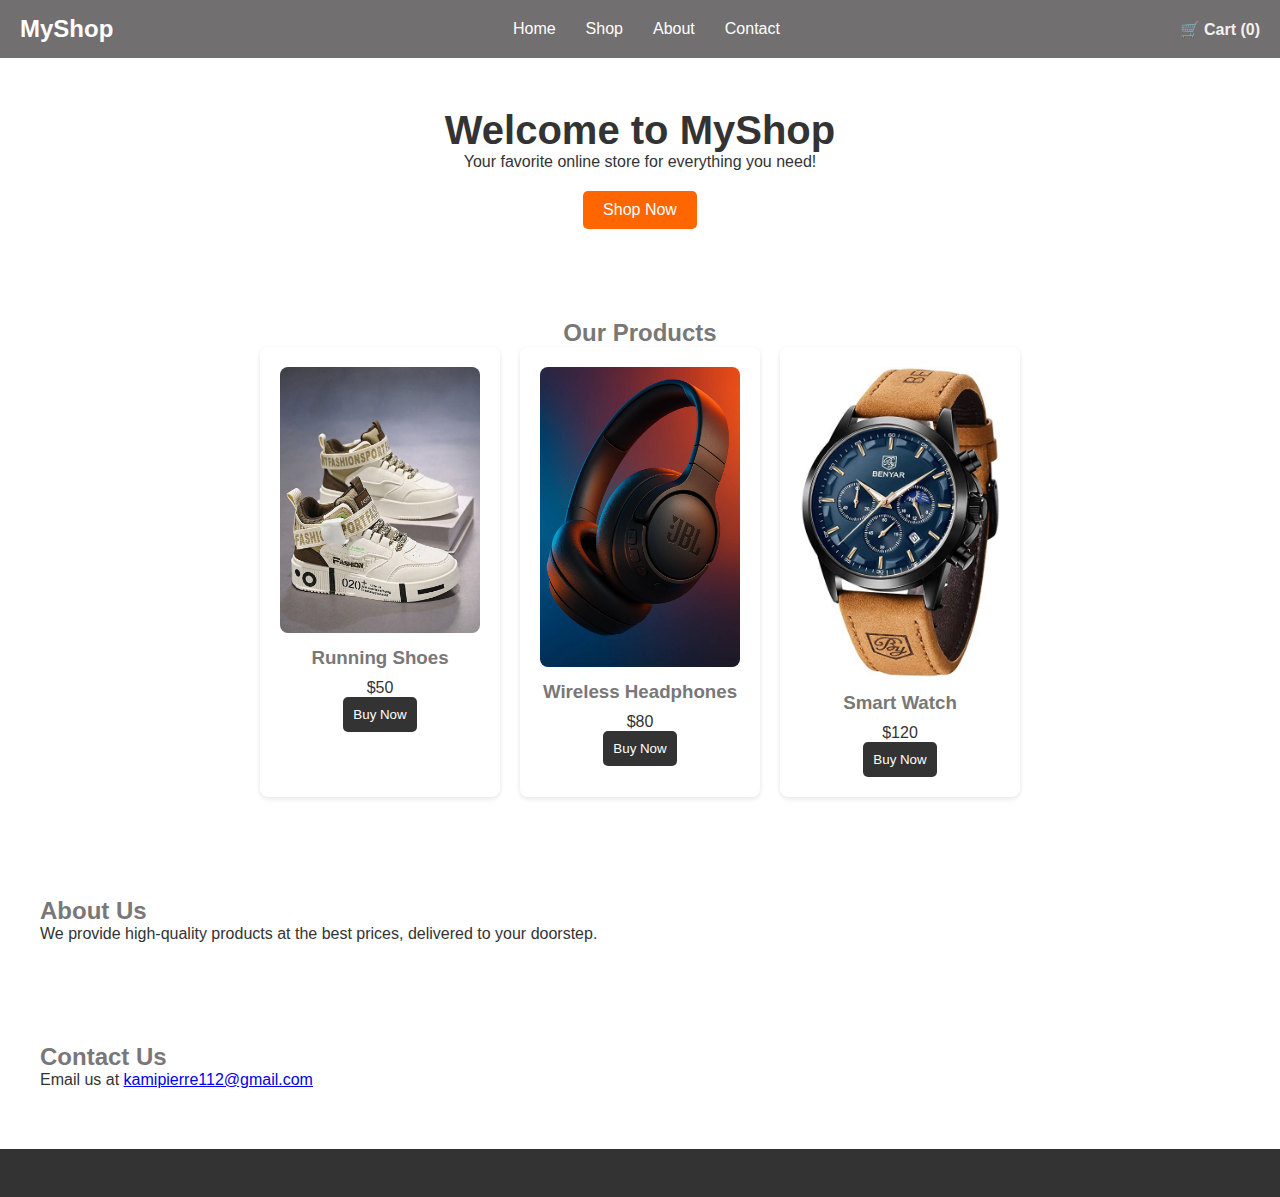
<file: index.html>
<!DOCTYPE html>
<html lang="en">
<head>
  <meta charset="UTF-8">
  <meta name="viewport" content="width=device-width, initial-scale=1.0">
  <title>My E-Tenacious  Store</title>
  <link rel="stylesheet" href="style.css">
</head>
<body>

  <!-- Header -->
  <header>
    <div class="logo"><a href="index.html">MyShop</a></div>
    <nav>
      <ul>
        <li><a href="#hero">Home</a></li>
        <li><a href="#products">Shop</a></li>
        <li><a href="#about">About</a></li>
        <li><a href="#contact">Contact</a></li>
      </ul>
    </nav>
    <div class="cart">🛒 Cart (0)</div>
  </header>

  <!-- Hero Section -->
  <section class="hero" id="hero">
    <h1>Welcome to MyShop</h1>
    <p>Your favorite online store for everything you need!</p>
    <a href="#products" class="btn">Shop Now</a>
  </section>

  <!-- Products Section -->
  <section id="products">
    <h2>Our Products</h2>
    <div class="product-grid">

      <div class="product-card">
        <a href="https://www.nike.com" target="_blank">
          <img src="images/shoes.jpeg" alt="Running Shoes">
        </a>
        <h3>Running Shoes</h3>
        <p>$50</p>
        <a href="https://www.nike.com" target="_blank">
          <button>Buy Now</button>
        </a>
      </div>

      <div class="product-card">
        <a href="https://www.amazon.com" target="_blank">
          <img src="images/headphone.jpeg" alt="Wireless Headphones">
        </a>
        <h3>Wireless Headphones</h3>
        <p>$80</p>
        <a href="https://www.amazon.com" target="_blank">
          <button>Buy Now</button>
        </a>
      </div>

      <div class="product-card">
        <a href="https://www.apple.com" target="_blank">
          <img src="images/watch.jpeg" alt="Smart Watch">
        </a>
        <h3>Smart Watch</h3>
        <p>$120</p>
        <a href="https://www.apple.com" target="_blank">
          <button>Buy Now</button>
        </a>
      </div>

    </div>
  </section>

  <!-- About Section -->
  <section id="about">
    <h2>About Us</h2>
    <p>We provide high-quality products at the best prices, delivered to your doorstep.</p>
  </section>

  <!-- Contact Section -->
  <section id="contact">
    <h2>Contact Us</h2>
    <p>Email us at 
      <a href="mailto:kamipierre112@gmail.com">kamipierre112@gmail.com</a>
    </p>
  </section>

  <!-- Footer -->
  <footer>
    <p>&copy; 2025 MyShop | All Rights Reserved</p>
  </footer>

</body>
</html>
</file>
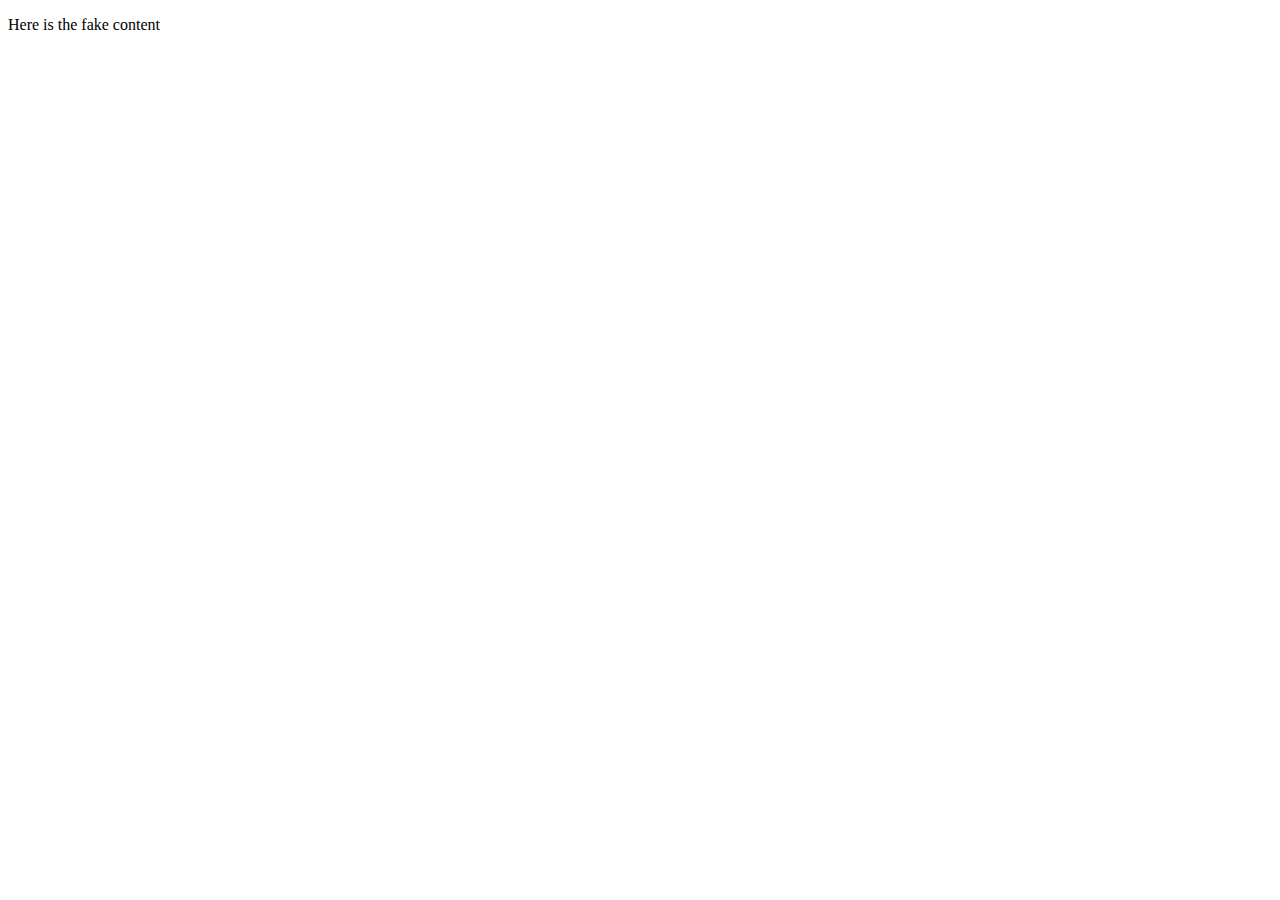
<file: pages.html>
<!DOCTYPE html>
<html lang="en">
<head>
    <meta charset="UTF-8">
    <meta name="viewport" content="width=device-width, initial-scale=1.0">
    <title>Fake content</title>
</head>
<body>
    <p>Here is the fake content</p>
</body>
</html>
</file>
<file: style.css>
/* Reset */
body, h1, h2, h3, p, ul {
  margin: 0;
  padding: 0;
  font-family: Arial, sans-serif;
}

 h1, p{
  color: #333;
}
/* General */
body {
  background: #ffffff;
  color: #797777;
}

/* Header */
header {
  display: flex;
  justify-content: space-between;
  align-items: center;
  background: #716f6f;
  color: rgb(244, 239, 239);
  padding: 15px 20px;
}

header .logo a {
  font-size: 1.5em;
  font-weight: bold;
  color: white;
  text-decoration: none;
}

header nav ul {
  list-style: none;
  display: flex;
}

header nav ul li {
  margin: 0 15px;
}

header nav ul li a {
  color: white;
  text-decoration: none;
}

header .cart {
  font-weight: bold;
}

/* Hero */
.hero {
  text-align: center;
  padding: 50px 20px;
  background: url("https://via.placeholder.com/1200x400") no-repeat center center/cover;
  color: white;
}

.hero h1 {
  font-size: 2.5em;
}

.hero .btn {
  display: inline-block;
  margin-top: 20px;
  background: #ff6600;
  color: white;
  padding: 10px 20px;
  border-radius: 5px;
  text-decoration: none;
}

.hero .btn:hover {
  background: #e65c00;
}

/* Products */
#products {
  padding: 40px 20px;
  text-align: center;
}

.product-grid {
  display: flex;
  justify-content: center;
  gap: 20px;
  flex-wrap: wrap;
}

.product-card {
  background: white;
  padding: 20px;
  border-radius: 8px;
  box-shadow: 0 2px 5px rgba(0,0,0,0.1);
  width: 200px;
}

.product-card img {
  width: 100%;
  border-radius: 8px;
  transition: transform 0.3s;
}

.product-card img:hover {
  transform: scale(1.05);
}

.product-card h3 {
  margin: 10px 0;
}

.product-card button {
  background: #333;
  color: white;
  border: none;
  padding: 10px;
  border-radius: 5px;
  cursor: pointer;
}

.product-card button:hover {
  background: #555;
}

/* About & Contact */
#about, #contact {
  padding: 40px 20px;
  background: #fff;
  margin: 20px;
  border-radius: 8px;
}

/* Footer */
footer {
  text-align: center;
  padding: 15px;
  background: #333;
  color: white;
  margin-top: 20px;
}
</file>
